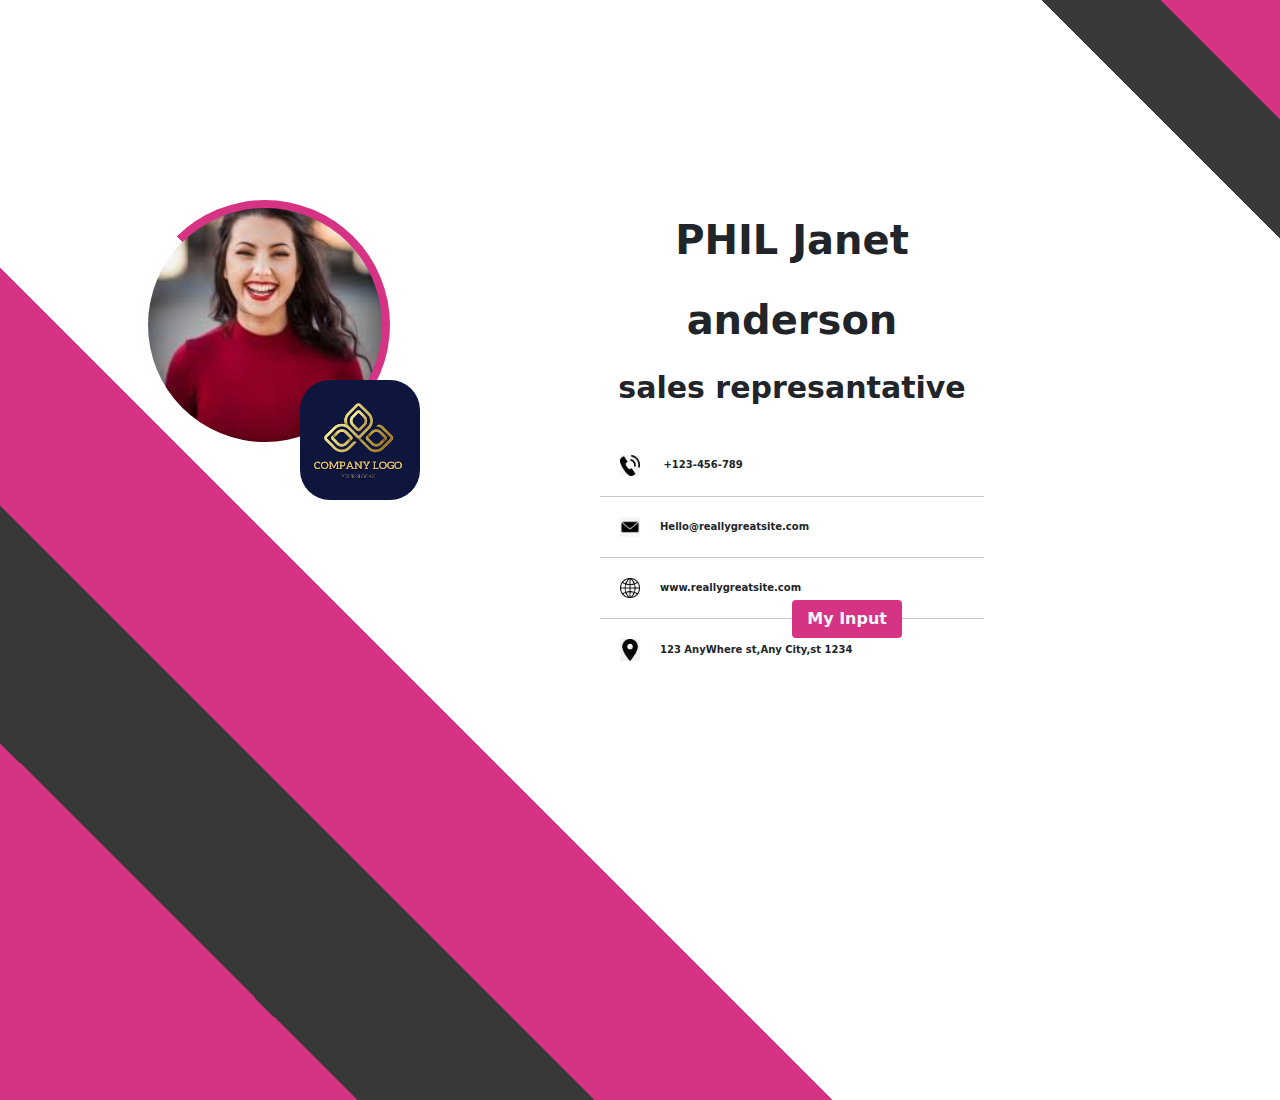
<file: index.html>
<!DOCTYPE html>
<html lang="en">
   <head> 
    <meta charset="UTF-8">
    <meta http-equiv="X-UA-Compatible" content="IE=edge">
    <meta name="viewport" content="width=device-width, initial-scale=1.0">
    <link rel="stylesheet" href="style.css">
    <link rel="stylesheet" href="css/bootstrap.css">
    <script defer src="./index.js"></script> 
    <title>Tamrin Modal</title>    
   </head>
   
   <body class="header">

   
      <div class="circle">
        <img src="assets/img/avatar-1.jfif" class=" profile-pic" style="width:100% ; " id="profile">
      </div>
      <img src="assets/img/logo.png" id="selected-logo" style="position:absolute; left: 30rem; top: 38rem; border-radius: 3rem; width: 12rem;" >
    
<div class="parent1">
    <h1 style="font-size:4rem ;font-weight: bold;line-height: 8rem;" id="text1" >PHIL Janet anderson</h1>
    <p style="font-size:3rem ;font-weight: bold;">sales represantative</p>
    <br>
</div>
<div class="parent2 " >
    <p><img src="assets/img/call.png" alt="" > +123-456-789</p>
    <hr>
    <p><img src="assets/img/Email.png" alt="" >Hello@reallygreatsite.com</p>
    <hr>
    <p><img src="assets/img/site.png" alt="" >www.reallygreatsite.com</p>
    <hr>
    <p><img src="assets/img/location.png" alt="" >123 AnyWhere st,Any City,st 1234</p>
</div>
    <button class="Btn" id="Btn">My Input</button>
   </header>
    <!-- The Modal -->
    <div id="myModal" class="modal container">
    
      <!-- Modal content -->
      <div class="modal-content">
        <div class="modal-header">
          <h1 style="font-weight:bolder;">Choose Your Prefers</h1>
          <span class="close">&times;</span>
        </div>
        <div class="modal-body">
            <form>
              <br>
              <input type="color" id="colorInput">
            <br>
            Enter her/his Name : <input id ="Name" class="name " >
            <br/><br>
            <span class="d-flex  justify-content-around ">
            <label class="avatar" id="avatar1">
              <img src="assets/img/avatar-1.jfif" id="pic">
               <input type="radio" id="radiobox" name="radiobox">
            </label>
            <label class="avatar" id="avatar2">
              <img src="assets/img/avatar-2.jfif" id="pic">
              <input type="radio" id="radiobox" name="radiobox">
            </label>
            <label class="avatar" id="avatar3">
              <img src="assets/img/avatar-3.jfif" id="pic">
              <input type="radio" id="radiobox" name="radiobox">
            </label>
            <label class="avatar" id="avatar4">
              <img src="assets/img/avatar-4.jfif" id="pic">
              <input type="radio" id="radiobox" name="radiobox">
            </label>
            <label class="avatar" id="avatar5">
              <img src="assets/img/avatar-5.jfif" id="pic">
              <input type="radio" id="radiobox" name="radiobox">
            </label> 
            <br>
            <div class="d-flex gap-5 " style="border:solid 0.1rem rgba(0, 0, 0, 0.124); border-radius: 4rem; padding: 2rem; margin: 5rem;">
              <h4 style="font-weight:bold ;">logos</h4>
            <label  id="avatar4">
              <img src="assets/img/logo.png" id="first-logo" style="width:7rem; height:7rem; border:solid 0.1rem rgba(0, 0, 0, 0.124); border-radius: 4rem;">
              <input type="radio" id="logobox" name="logobox">
            </label>
            <label  id="avatar5">
              <img src="assets/img/logo2.jfif" id="second-logo" style="width:7rem; height:7rem; border:solid 0.1rem rgba(0, 0, 0, 0.124); border-radius: 4rem;">
              <input type="radio" id="logobox" name="logobox">
            </label>
           </div>
        </span>
        <br>
       
            </form>
          <br>
        </div>
        <div class="modal-footer">
          <button class="saveBtn" id ="saveButton"> Save</button>
        </div>
      </div>
    
    </div>  

   </body>
</html>
</file>
<file: style.css>
@import url('reset.css');



body{ 
background-color: var(--white-color);
font-family: 'yekan', 'Roboto', sans-serif,'Franklin Gothic Medium', 'Arial Narrow', Arial ;
color: rgb(28, 28, 29) ;
font-size: 1.4rem;

width: 100%;
margin: 0rem;
padding: 0rem;

 height: 100vh;
  background: linear-gradient( 45deg, var(--bs-primary) 15% 10%,#393839 15% 25%,  var(--bs-primary) 25% 35%, white 35% 90%,#393839 90% 95%, var(--bs-primary) 95% 100%  );

}


.parent1{
margin:20rem 10rem 0rem 60rem;
width: 30%;
text-align: center;
}
.parent2{
margin:1rem 1rem 0rem 60rem;
width: 30%;
text-align: left;
font-weight: bold;
}

.parent2  p img{
width: 2rem;
margin: 1rem 2rem;
object-fit: cover;
}


form{
  font-weight: bold;
}
.name{
  border-color:rgba(84, 83, 83, 0.2);
  margin-bottom: 5rem;
  width: 90%;
  padding: 1rem;
  border-radius: 4rem;
}

/* The button That open Modal  */
.Btn {
border-radius: 0.4rem 0.4rem 0.4rem 0.4rem;
margin: 10rem 25rem 5rem 18rem ;
background-color: var(--bs-primary);
font-size: 1.6rem;
font-weight: bolder ;
color: aliceblue;
border: none;
padding: 0.7rem 1.5rem 0.7rem 1.5rem;
position: absolute;
top: 50rem;
right :10%;

}

.Btn:hover,
.Btn:focus {
    color: rgb(10, 7, 9);
    text-decoration: none;
    cursor: pointer;
  }


 /*The Save Button*/
  .saveBtn {
    border-radius: 0.5rem 0.5rem 0.5rem 0.5rem;
    padding:  0.7rem 1.5rem 0.7rem 1.5rem;
    margin: 4rem 4rem 5rem 5rem;
    background-color: var(--bs-primary);
    font-size: 1.6rem;
    font-weight: bolder ;
    color: aliceblue;
    border:none;
    width: 105rem;
    align-items: center;
    }
.saveBtn:hover,
.saveBtn:focus {
    color: rgb(79, 10, 10);
    text-decoration: none;
    cursor: pointer;
  }

/* The Modal  */
.modal {
    display: none; 
    position: fixed; 
    z-index: 1; 
    left: 0;
    top: 0;
    height: 50%;
    margin: 10rem;
    overflow: auto; 
  
  } 


  
  .avatar{
    width: 15rem;
    height: 15rem;
    border-radius: 50%;
    
  }
  .avatar img{
     width: 99%;
     height: 99%;
     object-fit: cover;
     margin:0.01rem;
     border-radius: 50%;
     
  }

  .circle{
    background-color:  var(--primary-color);
    background-image:linear-gradient(45deg,#fefefe 50% ,  var(--bs-primary) 50%);
    height: 25rem;
    width: 25rem;
    border-radius: 50%;
    overflow:hidden ;
    position: absolute;
    top: 20rem;
    left:14rem;
    padding: .8rem;
  }
  

 

.profile-pic{
  width: 100%;
  height: 100%;
  border-radius: 50%;
  background-color: #393839;
  object-fit: cover;
}

  
  /*  Close Button */
  .close {
    color: rgb(44, 5, 5);
    float: right;
    font-size: 3rem;
    font-weight: bold;
  }
  
  .close:hover,
  .close:focus {
    color: var(--bs-primary);
    text-decoration: none;
    cursor: pointer;
  }


  /* Modal Header */
.modal-header {
    padding: 1rem 1.6rem;
    background-color: #fffcfc;
    color: rgb(29, 29, 29);
    width: 100%;
  }
  
  /* Modal Body */
  .modal-body {
    padding: 0.2rem 1.6rem;
    width: 80%;
    
   }
  
  /* Modal Footer */
  .modal-footer {
    padding: 20rem;
    background-color: #fffcfc;
    font-size: 1rem;
    width: 100%;
    align-items: center;
  }
  
  /* Modal Content */
  .modal-content {
    position: relative;
    margin: auto;
    padding: 0.2rem;
    border: 0.1rem solid var(--bs-primary);
    border-radius: 0.4rem;
    width:fit-content;
    box-shadow: 0 0.4rem 0.8rem 0 rgba(0,0,0,0.2),0 0.6rem 2rem 0 rgba(0,0,0,0.19);
    animation-name: animatetop;
    animation-duration: 0.8s;
    color:rgb(44, 42, 42);
    align-items: center;
   font-family: sans-serif;
   background: radial-gradient(circle,#eceef3,#f4f5f8);
   

  }
  
  /* Add Animation */
  @keyframes animatetop {
    from {top: -30rem; opacity: 0}
    to {top: 0; opacity: 1}
  }
</file>
